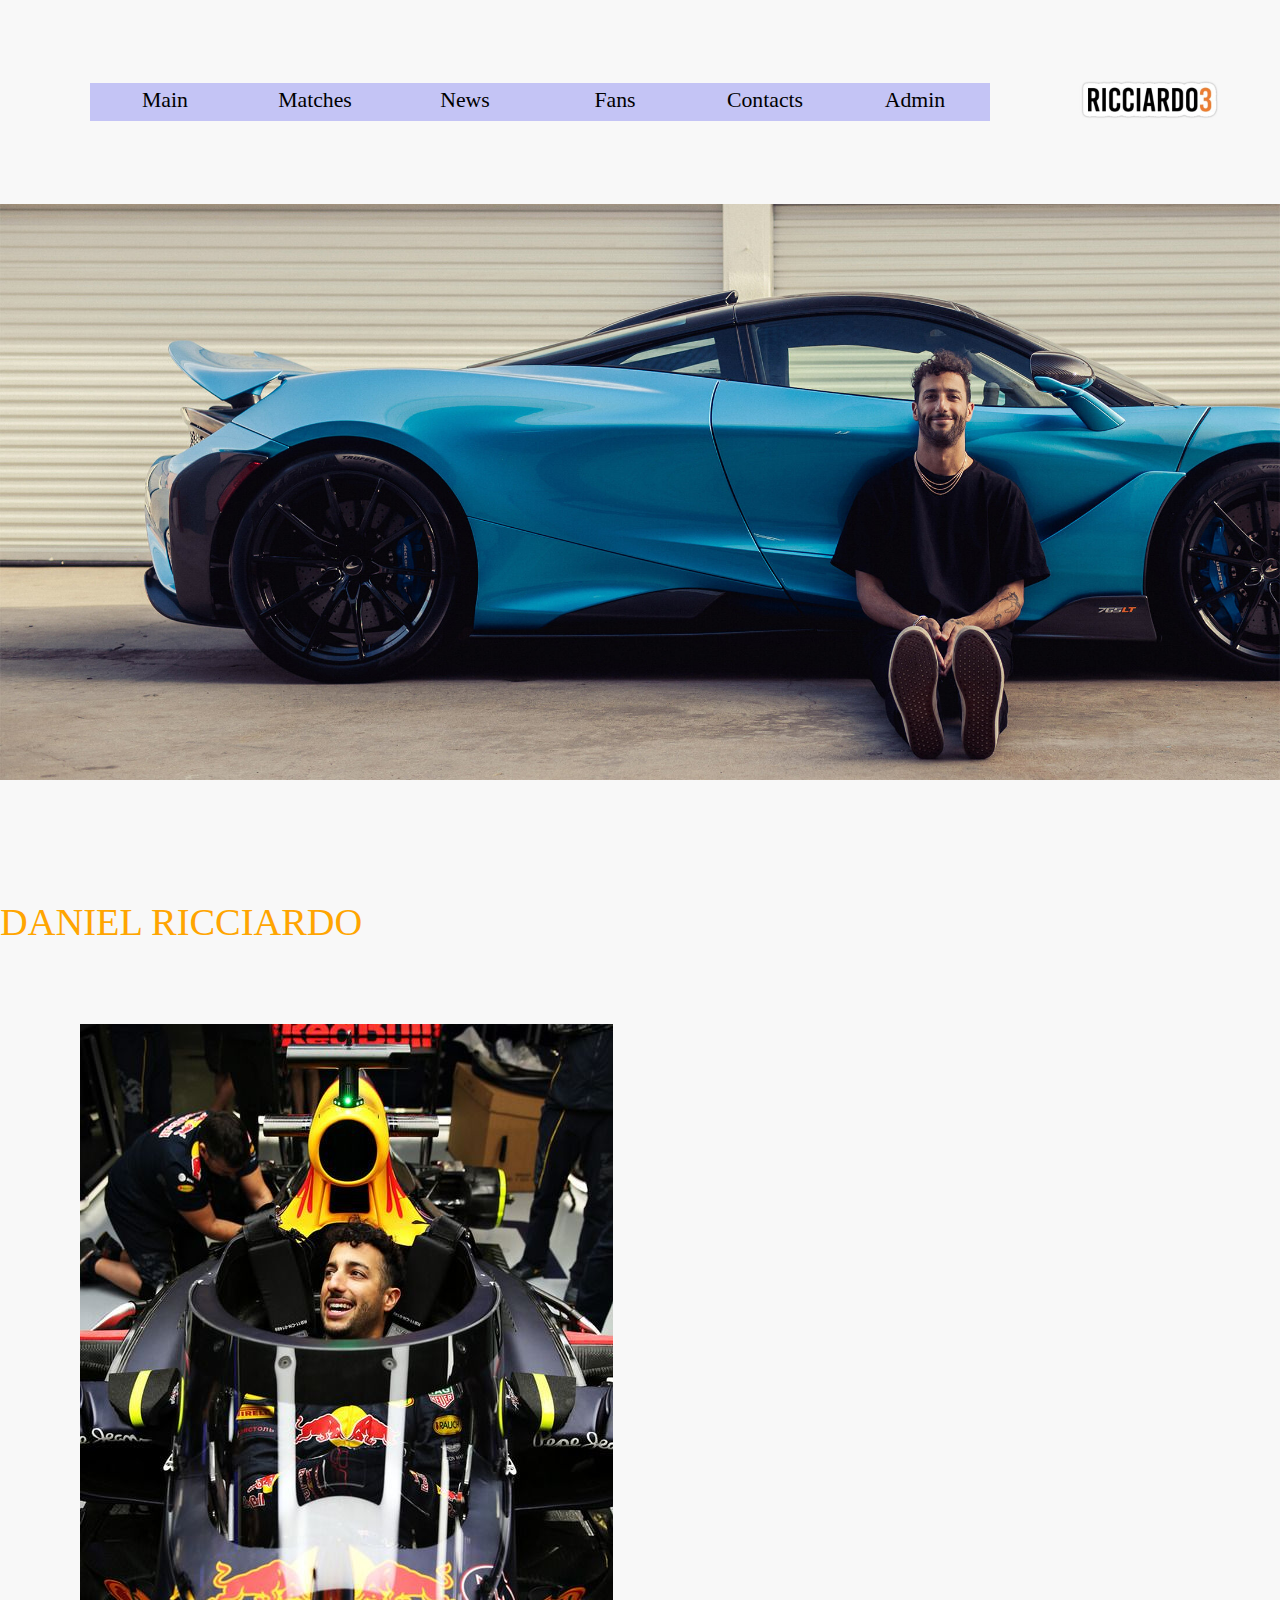
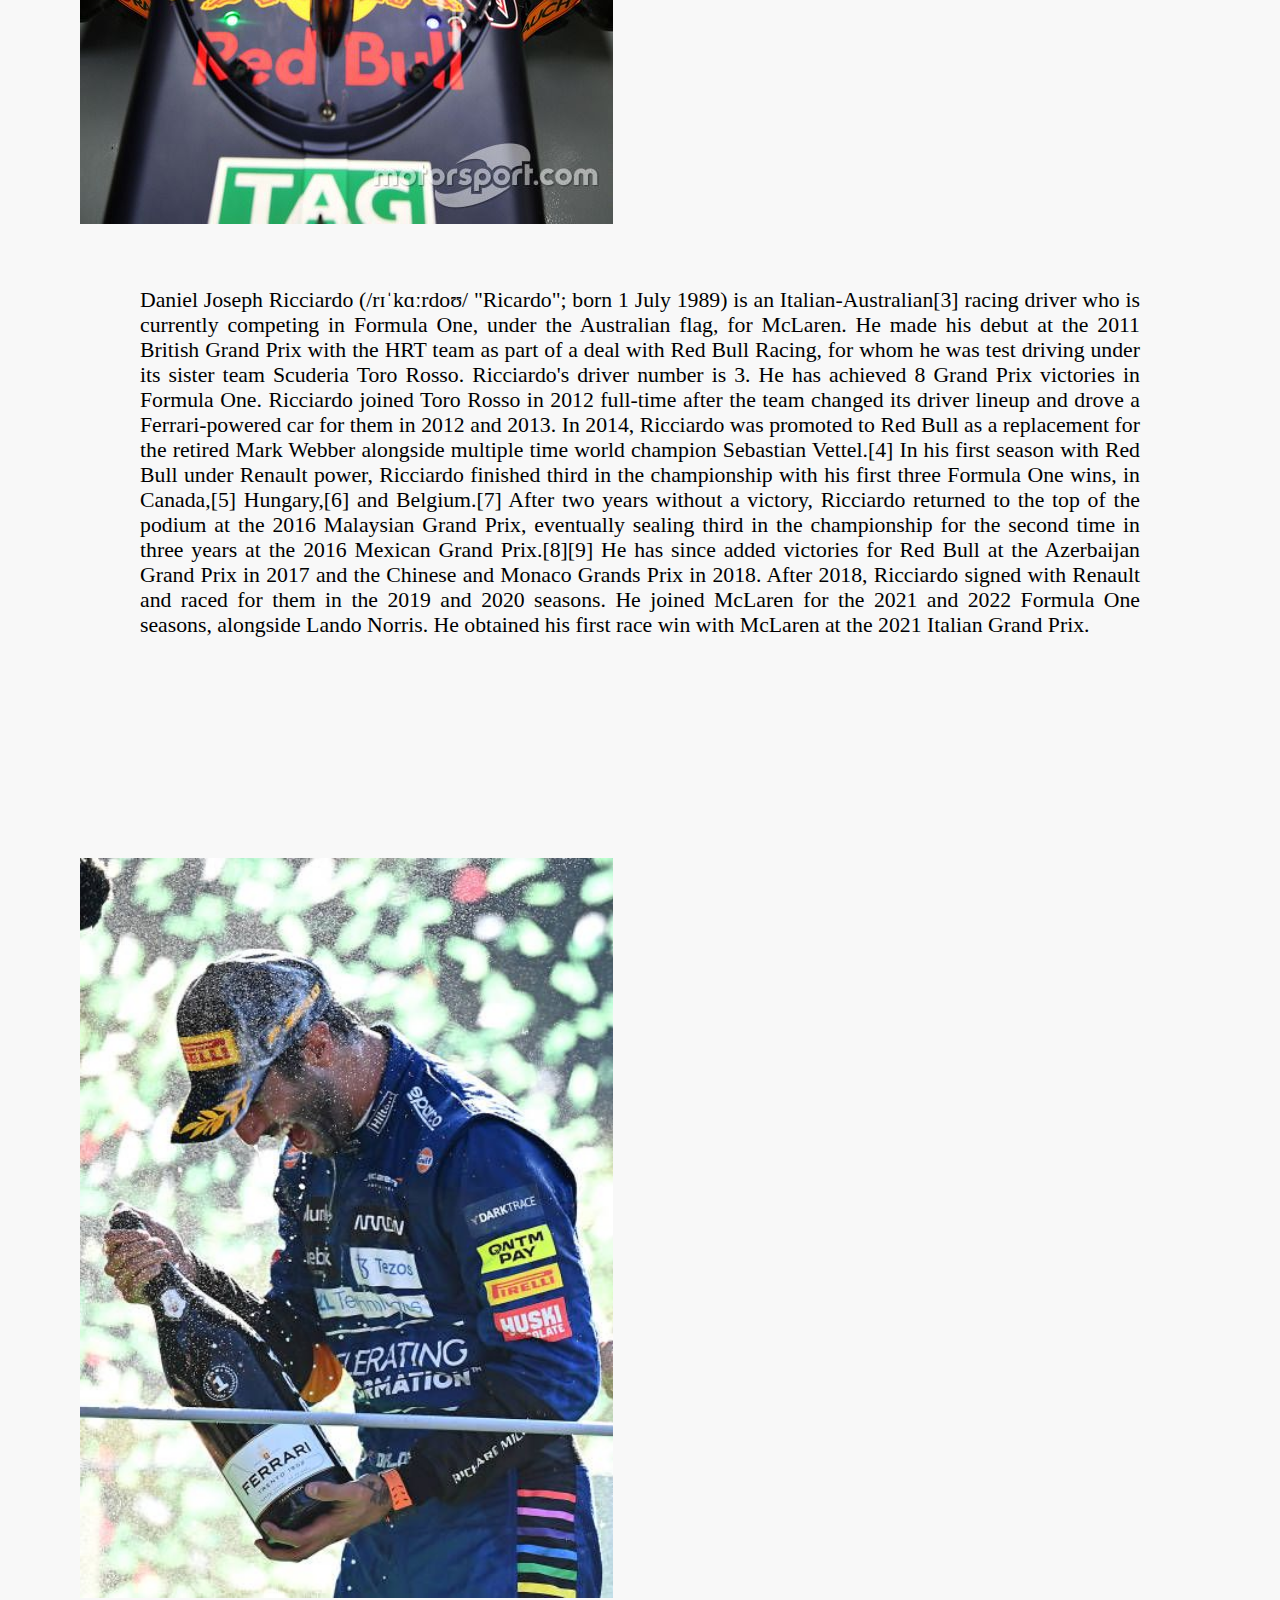
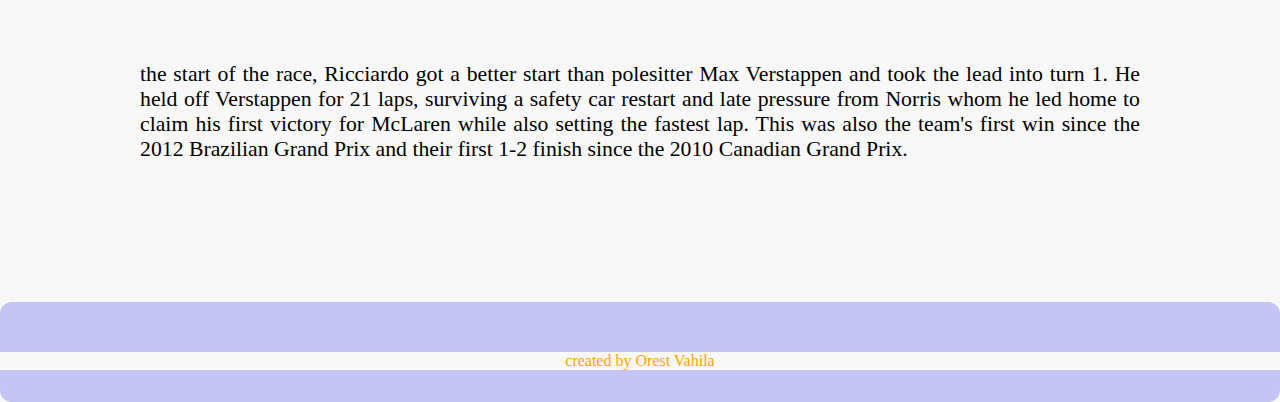
<file: index.html>
<!DOCTYPE html>
<html lang="en">
<head>
    <meta charset="UTF-8">
    <meta http-equiv="X-UA-Compatible" content="IE=edge">
    <meta name="viewport" content="width=device-width, initial-scale=1.0">
    <link rel="stylesheet" href="index.css">
    <title>Document</title>
</head>
<body>
    <header>
        <nav>
            <input type="checkbox" id="#" />
            <div class="burger">
                <span></span>
                <span></span>
                <span></span>
            </div>
            <ul class="navigate">
                <li><a href="/index.html">Main</a></li>
                <li class="list"><a href="/matches_calendar.html">Matches</a>
                    <ul class="dropdown-block">
                        <li><a href="#">Calendar of matches</a></li>
                        <li><a href="#">Next game</a></li>
                        <li><a href="#">Raiting</a></li>
                    </ul>
                </li>    
                <li><a href="#">News</a></li> 
                <li><a href="/fans.html">Fans</a></li>
                <li><a href="#">Contacts</a></li>
                <li><a href="#">Admin</a></li>
            </ul>
            <div class="logo">
                <img src="img/Pegatinas_ Daniel Ricciardo.png" alt="Ricciardo Logo">
            </div>
        </nav>
        <div class="main_image">
            <img src="img/home-desktop.jpg" alt="Danny Ricciardo" class="main_image">
        </div>
    </header>
    <main>
        <div class="anim">
            <p>daniel ricciardo</p>
        </div>
        <div class="story">
            <div>
                <img src="img/Daniel Ricciardo, Red Bull Racing RB12 with the Aero Screen at Russian GP High-Res Professional Motorsports Photography.jfif" alt="Ricciardo in Red Bull Car">
            </div>
            <div>
                <p class="more">Daniel Joseph Ricciardo (/rɪˈkɑːrdoʊ/ "Ricardo"; born 1 July 1989) is an Italian-Australian[3] racing driver who is currently competing in Formula One, under the Australian flag, for McLaren. He made his debut at the 2011 British Grand Prix with the HRT team as part of a deal with Red Bull Racing, for whom he was test driving under its sister team Scuderia Toro Rosso. Ricciardo's driver number is 3. He has achieved 8 Grand Prix victories in Formula One.

                    Ricciardo joined Toro Rosso in 2012 full-time after the team changed its driver lineup and drove a Ferrari-powered car for them in 2012 and 2013. In 2014, Ricciardo was promoted to Red Bull as a replacement for the retired Mark Webber alongside multiple time world champion Sebastian Vettel.[4] In his first season with Red Bull under Renault power, Ricciardo finished third in the championship with his first three Formula One wins, in Canada,[5] Hungary,[6] and Belgium.[7]
                    
                    After two years without a victory, Ricciardo returned to the top of the podium at the 2016 Malaysian Grand Prix, eventually sealing third in the championship for the second time in three years at the 2016 Mexican Grand Prix.[8][9] He has since added victories for Red Bull at the Azerbaijan Grand Prix in 2017 and the Chinese and Monaco Grands Prix in 2018. After 2018, Ricciardo signed with Renault and raced for them in the 2019 and 2020 seasons. He joined McLaren for the 2021 and 2022 Formula One seasons, alongside Lando Norris. He obtained his first race win with McLaren at the 2021 Italian Grand Prix.</p>
            </div>
        </div>
        <div class="story ">
            <div>
                <img src="img/Daniel Ricciardo P1.jfif" alt="Ricciardo podium">
            </div>
            <div>
                <p class="more"> the start of the race, Ricciardo got a better start than polesitter Max Verstappen and took the lead into turn 1. He held off Verstappen for 21 laps, surviving a safety car restart and late pressure from Norris whom he led home to claim his first victory for McLaren while also setting the fastest lap. This was also the team's first win since the 2012 Brazilian Grand Prix and their first 1-2 finish since the 2010 Canadian Grand Prix.</p>
            </div>
        </div>
    </main>
    <footer>
        <div>
            created by Orest Vahila
        </div>
    </footer>
</body>
</html>
</file>
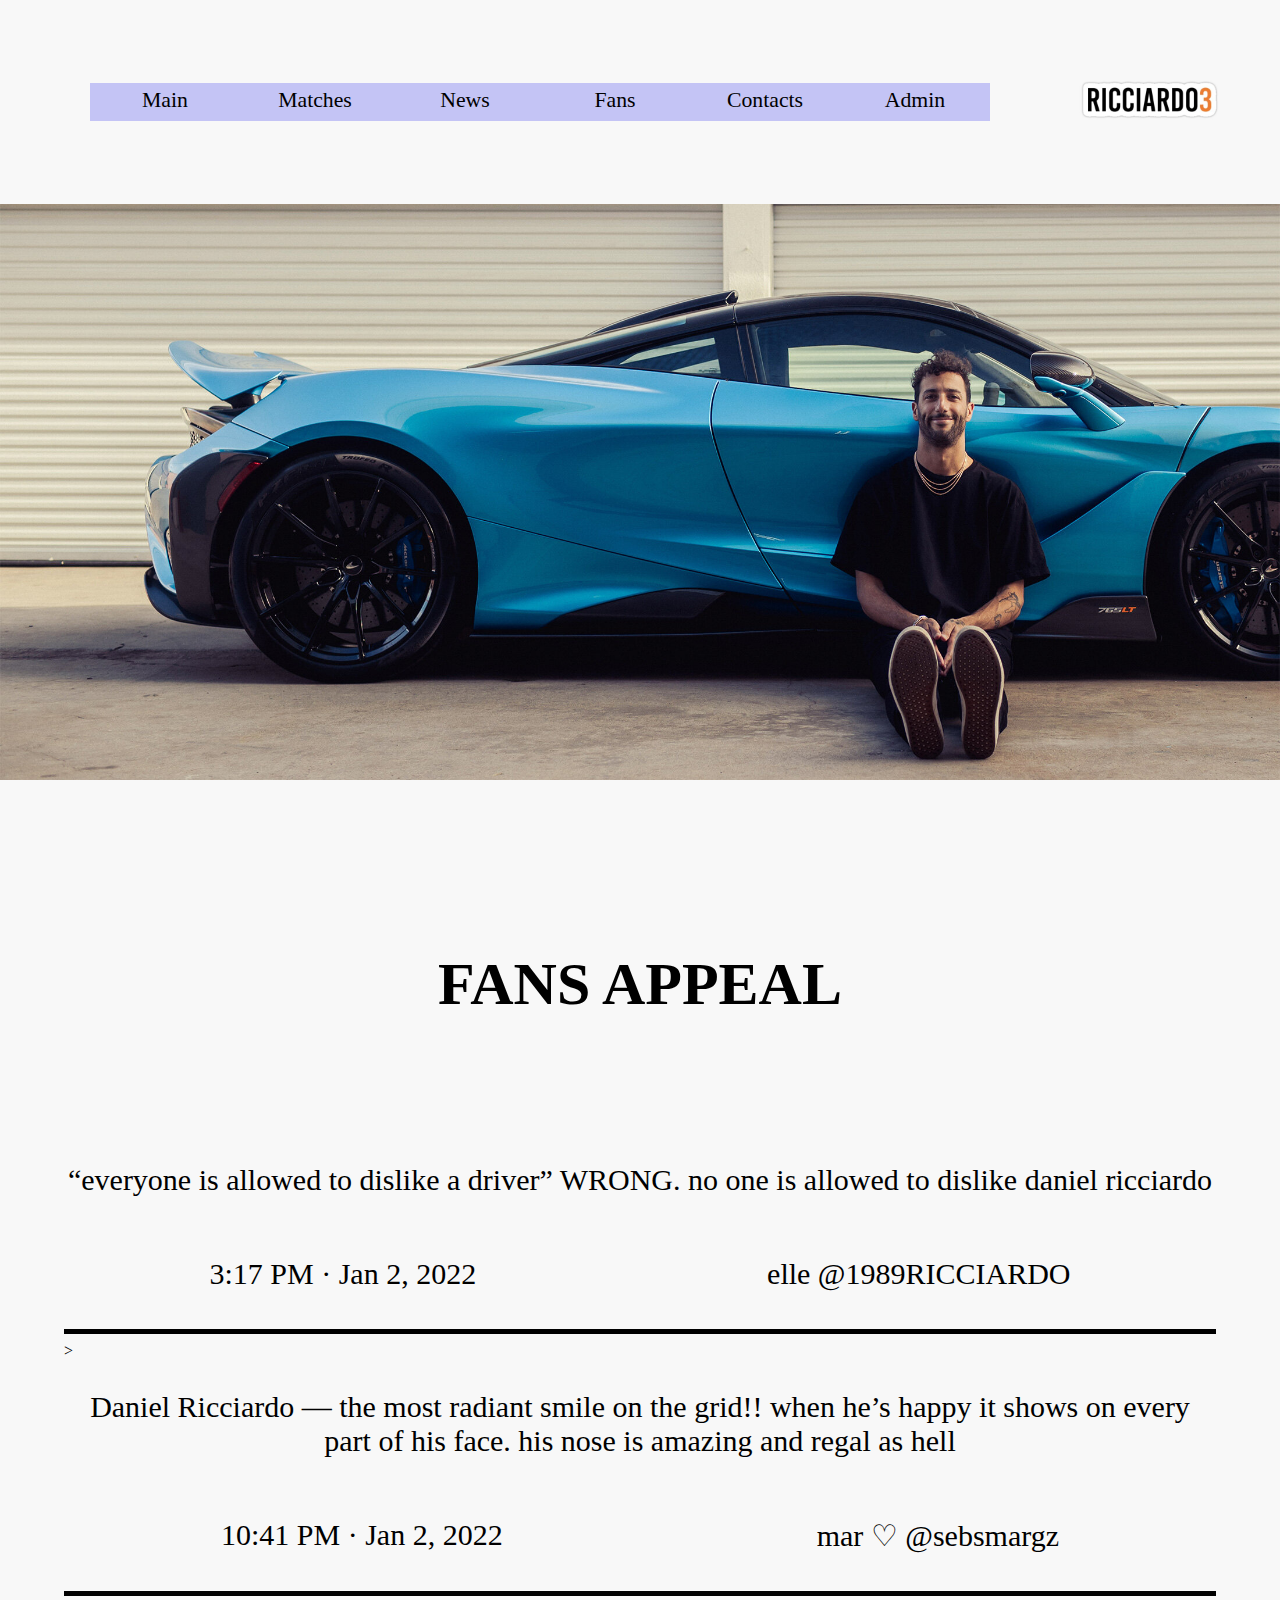
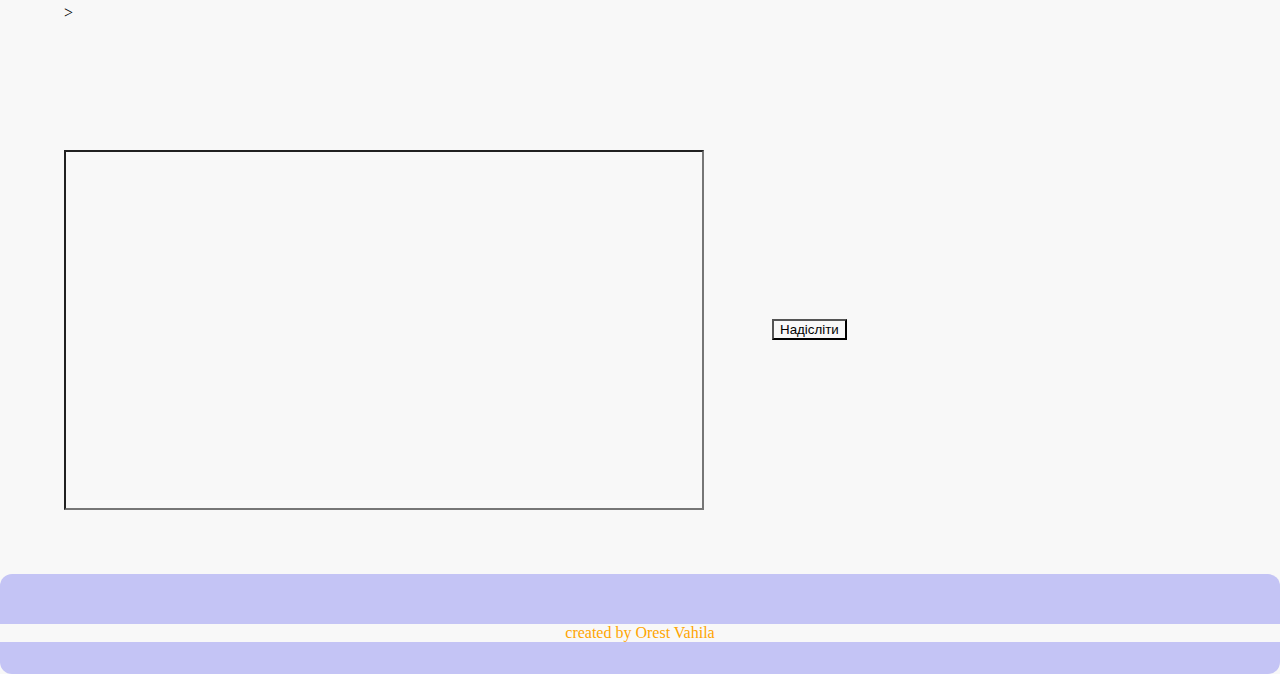
<file: fans.html>
<!DOCTYPE html>
<html lang="en">
<head>
    <meta charset="UTF-8">
    <meta http-equiv="X-UA-Compatible" content="IE=edge">
    <meta name="viewport" content="width=device-width, initial-scale=1.0">
    <link rel="stylesheet" href="index.css">
    <link rel="stylesheet" href="fans.css">
    <title>Document</title>
</head>
<body>
    <header>
        <nav>
            <input type="checkbox" id="#" />
            <div class="burger">
                <span></span>
                <span></span>
                <span></span>
            </div>
            <ul class="navigate">
                <li><a href="/index.html">Main</a></li>
                <li class="list"><a href="/matches_calendar.html">Matches</a>
                    <ul class="dropdown-block">
                        <li><a href="#">Calendar of matches</a></li>
                        <li><a href="#">Next game</a></li>
                        <li><a href="#">Raiting</a></li>
                    </ul>
                </li>    
                <li><a href="#">News</a></li> 
                <li><a href="/fans.html">Fans</a></li>
                <li><a href="#">Contacts</a></li>
                <li><a href="#">Admin</a></li>
            </ul>
            <div class="logo">
                <img src="img/Pegatinas_ Daniel Ricciardo.png" alt="Ricciardo Logo">
            </div>
        </nav>
        <div class="main_image">
            <img src="img/home-desktop.jpg" alt="Danny Ricciardo" class="main_image">
        </div>
    </header>
    <main>
        <h2>Fans appeal</h2>
        <div class="appeal">
            <div class="review">
                <p>“everyone is allowed to dislike a driver” WRONG. no one is allowed to dislike daniel ricciardo</p>
                <div>
                    <p class="date">3:17 PM · Jan 2, 2022</p>
                    <p class="reviewer">elle @1989RICCIARDO</p>
                </div>
                <hr class="line"></hr>>
            </div>
            <div class="review">
               <p>Daniel Ricciardo — the most radiant smile on the grid!! when he’s happy it shows on every part of his face. his nose is amazing and regal as hell</p>  
                <div>
                    <p class="date">10:41 PM · Jan 2, 2022</p>
                    <p class="reviewer">mar ♡ @sebsmargz</p>
                </div>
                <hr class="line"></hr>>
            </div>
        </div>
        <div>
            <input type="text" id='test' value=''>
            <button onclick="submitMe()" id="testButton" >Надісліти</button>
        </div>
    </main>
    <footer>
        <div>
            created by Orest Vahila
        </div>
    </footer>
    <script type="text/javascript">
        

     function submitMe() {
            let today = new Date();
            let date = today.getFullYear()+'-'+(today.getMonth()+1)+'-'+today.getDate();
            let comment = document.getElementById('test').value;
            let t = document.getElementsByClassName('appeal')[0];
            let block = document.createElement('div');
            block.className = 'review';
            let tag = document.createElement("p");
            let text = document.createTextNode(comment);
            block.appendChild(tag);
            tag.appendChild(text);
            t.appendChild(block);
            let time = document.createElement('p');
            time.className = 'date';
            let div = document.createElement('div');
            div.style.justifyContent = 'left';
            block.appendChild(div);
            div.appendChild(time);
            let currentTime = document.createTextNode(date);
            time.appendChild(currentTime);
            let hr = document.createElement('hr');
            hr.className = "line";
            block.appendChild(hr);
            document.getElementById('test').value = "";
    }   
    </script>
</body>
</html>
</file>
<file: index.css>
* {
    max-width: 1600px;
    background-color: rgb(248, 248, 248);
    -webkit-box-sizing: border-box;
       -moz-box-sizing: border-box;
            box-sizing: border-box;
  }
body {   
    margin: auto;
    max-width: 1600px;
  }
header {
    height: 100vh;
    z-index: 1;
}

nav {
    position: relative;
    display: flex;
    justify-content: space-around;
    align-items: center;
}
.navigate {
    display: flex;
    margin: 0;
    padding: 0;
}
.dropdown-block {
    position: absolute;
    width: 100px;
    display: none;
    padding-left: 0;
    margin-top: 10px;
}
li {
    margin: 0px;
    padding-top: 5px;
    text-decoration: none;
    list-style: none;
    background-color: rgb(196, 196, 245);
    height: 3vw;
    width: 200px;
    text-align: center;
}
a {
    text-decoration: none;
    background-color: transparent;
    text-align: center;
    font-size: 1.7vw;
    color: black;
}
.dropdown-block li {
    width: 300px;
}
.list:hover .dropdown-block {
    display: block;
    z-index: 3;
}
input[type="checkbox"]{
    display: none;
}

.logo img {
    max-width: 200px;

}
.logo:hover {
    animation: shake 0.82s cubic-bezier(.36,.07,.19,.97) both;
    transform: translate3d(0, 0, 0);
}
@keyframes shake {
    10%, 90% {
      transform: translate3d(-1px, 0, 0);
    }
    
    20%, 80% {
      transform: translate3d(2px, 0, 0);
    }
  
    30%, 50%, 70% {
      transform: translate3d(-4px, 0, 0);
    }
  
    40%, 60% {
      transform: translate3d(4px, 0, 0);
    }
}
.navigate li:hover {
    background-color: turquoise;
}
.navigate li:hover a{
    color: white;
    transition: color 1s cubic-bezier(0.33, 1, 0.68, 1);
}
.main_image {
   /* position: relative;*/
    margin: 0px;
    padding: 0px;
    width: 100%;
    object-fit: cover;
    height: 80%;
}
.anim p{
    margin: 0;
    font-size: 3vw;
    text-transform: uppercase;
    text-decoration: none;
    color: orange;
    position: relative;
    animation-name: example;
    animation-duration: 10s;
    animation-iteration-count:infinite;
}
@keyframes example {
    0%   {left:0px;}
    50% {left:100%;
          transform: translateX(-30%);
    }
    100% {left: 0px;}
}
.story {
    margin: 50px;
    display: flex;
    max-height: 800px;
    display: inline-flex;
}
.story div {
    margin: 30px;
}
.story div img {
    box-sizing: border-box;
    max-height: 100vh;
    width: 533px;
}
.more {
    margin: 0;
    padding: 60px;
    padding-top: 0;
    font-size: 1.7vw;
    text-align: justify;
    border-radius: 30px;
    overflow: hidden;
    background-color: transparent;    
}
.show-more {
    position: relative;
    left: 50%;
    top: 30px;
    transform: translate(-50%, 0);
    border-radius: 30px;
    background-color: rgb(196, 196, 245);;
    width: 200px;
    height: 3vw;
}
.show-more:hover .more{
    max-height: 100%;
    overflow: visible;
    background-color: black;
}
.last_win {
    margin: 50px;
    display: flex;
    max-height: 75vw;
}
.last_win div img{
    width: 50vw;
    border-radius: 30px;
}
.last_win div p {
    margin: 0;
    padding: 30px;
    background-color: gray;
    font-size: 2vw;
    text-align: justify;
    height: 100%;
    border-radius: 30px;
    overflow: hidden;
}
footer {
    height: 100px;
    background-color: rgb(196, 196, 245);;
    border-radius: 12px;
    text-align: center;
    padding-top: 50px;
    color: orange;
}
@media (max-width: 1000px) {
    .story {
        flex-direction: column;
        max-height: none;
    }
    input[type="checkbox"]{
        display: block;
    }
    nav {
        justify-content: space-between;
        margin-left: 20px;
        margin-right: 20px;
    }
    .burger {
        display: block;
    }
    nav span {
    display: block;
    width: 43px;
    height: 8px;
    margin-bottom: 5px;
    position: relative;
    background: #cdcdcd;
    border-radius: 3px;
    z-index: 2;
    transform-origin: 4px 0px;
    transition: transform 0.5s cubic-bezier(0.77,0.2,0.05,1.0),
                background 0.5s cubic-bezier(0.77,0.2,0.05,1.0),
                opacity 0.55s ease;
    }
    nav input {
        display: block;
        width: 40px;
        height: 40px;
        position: absolute;
        top: 72px;
        left: -2px;
        cursor: pointer;
        opacity: 0; 
        z-index: 2; 
    }
    .navigate {
        display: none;
        position: relative;
        z-index: 1;
        width: 400px;
        right: 25%;
    }
    .navigate li {
        width: 100%;
    }
    input[type=checkbox]:checked ~ ul.navigate {
        display: block;
    }
    input[type=checkbox]:checked ~ ul.navigate li {
        background-color: transparent;
    }
    input:checked ~ .burger span {
      opacity: 1;
      transform: rotate(45deg) translate(0px, -1px);
      background: #232323;
    }
    input:checked ~ .burger span:nth-last-child(3) {
      opacity: 0;
      transform: rotate(0deg) scale(0.2, 0.2);
    }
    input:checked ~ .burger span:nth-last-child(1) {
      transform: rotate(-45deg) translate(-10px, 4px);
    }
}
@media (max-width: 1300px) {
    .story {
        flex-direction: column;
        max-height: none;
    }
    .navigate li {
        width: 120px;
    }
}
@media (max-width: 1400px) {
    .navigate li {
        width: 150px;
    }
}
</file>
<file: fans.css>
h2 {
    text-transform: uppercase;
    text-align: center;
    font-size: 60px;
}

.review p {
    text-align: center;
    font-size: 30px;
}
.review div{
    display: flex;
    justify-content: space-around;
}
.line {
    border: 0;
    background-color: #000;
    height: 5px;
}
.appeal {
    padding: 5vw;
}
input[type='text'] {
    margin: 5vw;
    width: 50%;
    height: 40vh;
    background-color: transparent;
}
</file>
